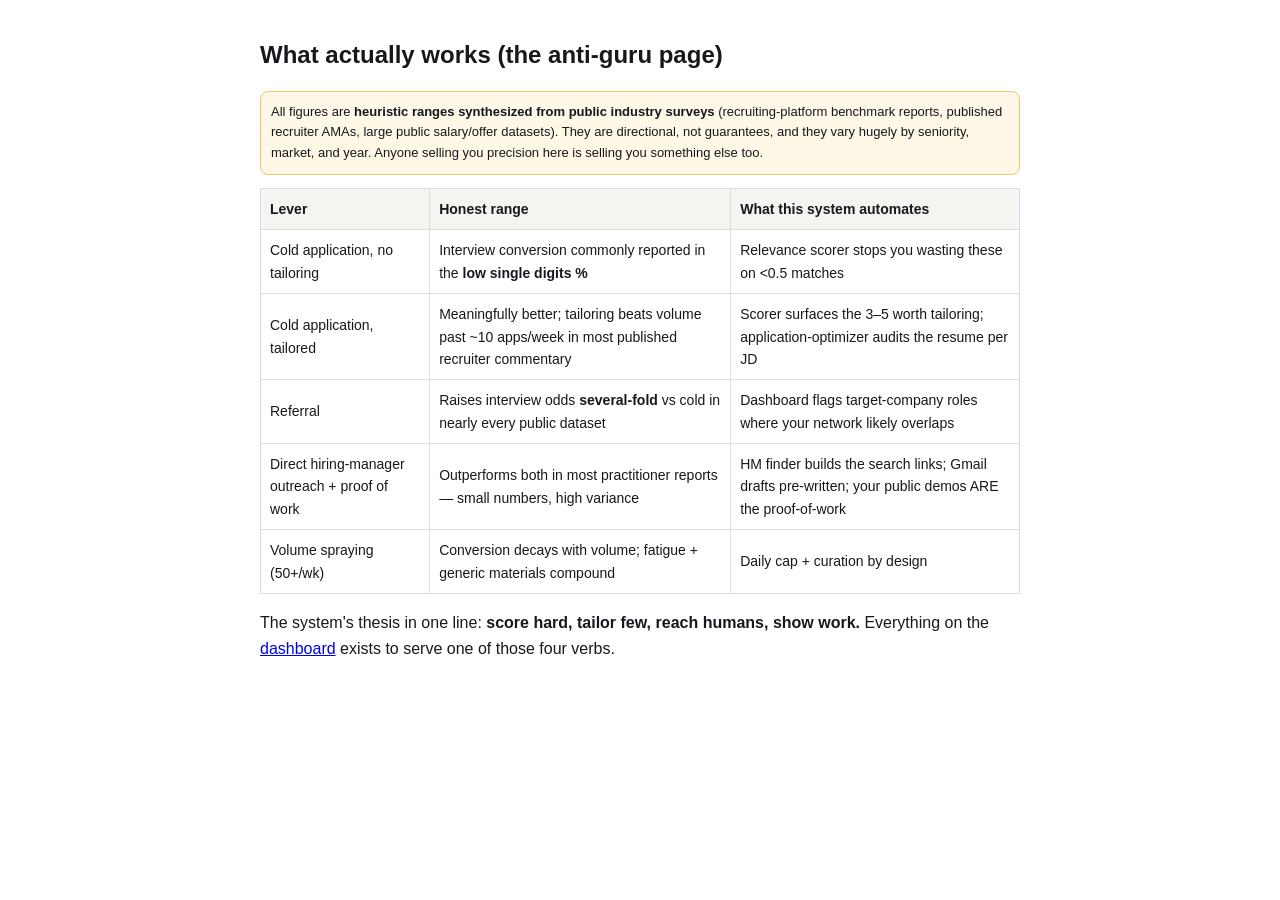
<file: what-works.html>
<!doctype html><html lang="en"><head>
<meta charset="utf-8"><meta name="viewport" content="width=device-width,initial-scale=1">
<title>What actually works — Job Search Dashboard</title>
<meta name="description" content="The honest, sourced version of job-search advice: heuristic conversion ranges for cold applications, referrals, and hiring-manager outreach — and what this system automates for each lever.">
<style>body{font-family:-apple-system,'Segoe UI',sans-serif;max-width:760px;margin:0 auto;padding:20px;color:#16181d;line-height:1.6}
h1{font-size:1.5rem}table{border-collapse:collapse;width:100%;font-size:14px}td,th{border:1px solid #ddd;padding:9px;text-align:left}
th{background:#f4f4f0}.note{background:#fff8e6;border:1px solid #e6c96e;border-radius:8px;padding:10px;font-size:13px}</style></head><body>
<h1>What actually works (the anti-guru page)</h1>
<p class="note">All figures are <strong>heuristic ranges synthesized from public industry surveys</strong> (recruiting-platform
benchmark reports, published recruiter AMAs, large public salary/offer datasets). They are directional, not guarantees, and they
vary hugely by seniority, market, and year. Anyone selling you precision here is selling you something else too.</p>
<table>
<tr><th>Lever</th><th>Honest range</th><th>What this system automates</th></tr>
<tr><td>Cold application, no tailoring</td><td>Interview conversion commonly reported in the <strong>low single digits %</strong></td><td>Relevance scorer stops you wasting these on &lt;0.5 matches</td></tr>
<tr><td>Cold application, tailored</td><td>Meaningfully better; tailoring beats volume past ~10 apps/week in most published recruiter commentary</td><td>Scorer surfaces the 3–5 worth tailoring; application-optimizer audits the resume per JD</td></tr>
<tr><td>Referral</td><td>Raises interview odds <strong>several-fold</strong> vs cold in nearly every public dataset</td><td>Dashboard flags target-company roles where your network likely overlaps</td></tr>
<tr><td>Direct hiring-manager outreach + proof of work</td><td>Outperforms both in most practitioner reports — small numbers, high variance</td><td>HM finder builds the search links; Gmail drafts pre-written; your public demos ARE the proof-of-work</td></tr>
<tr><td>Volume spraying (50+/wk)</td><td>Conversion decays with volume; fatigue + generic materials compound</td><td>Daily cap + curation by design</td></tr>
</table>
<p>The system's thesis in one line: <strong>score hard, tailor few, reach humans, show work.</strong> Everything on the
<a href="index.html">dashboard</a> exists to serve one of those four verbs.</p>
</body></html>
</file>
